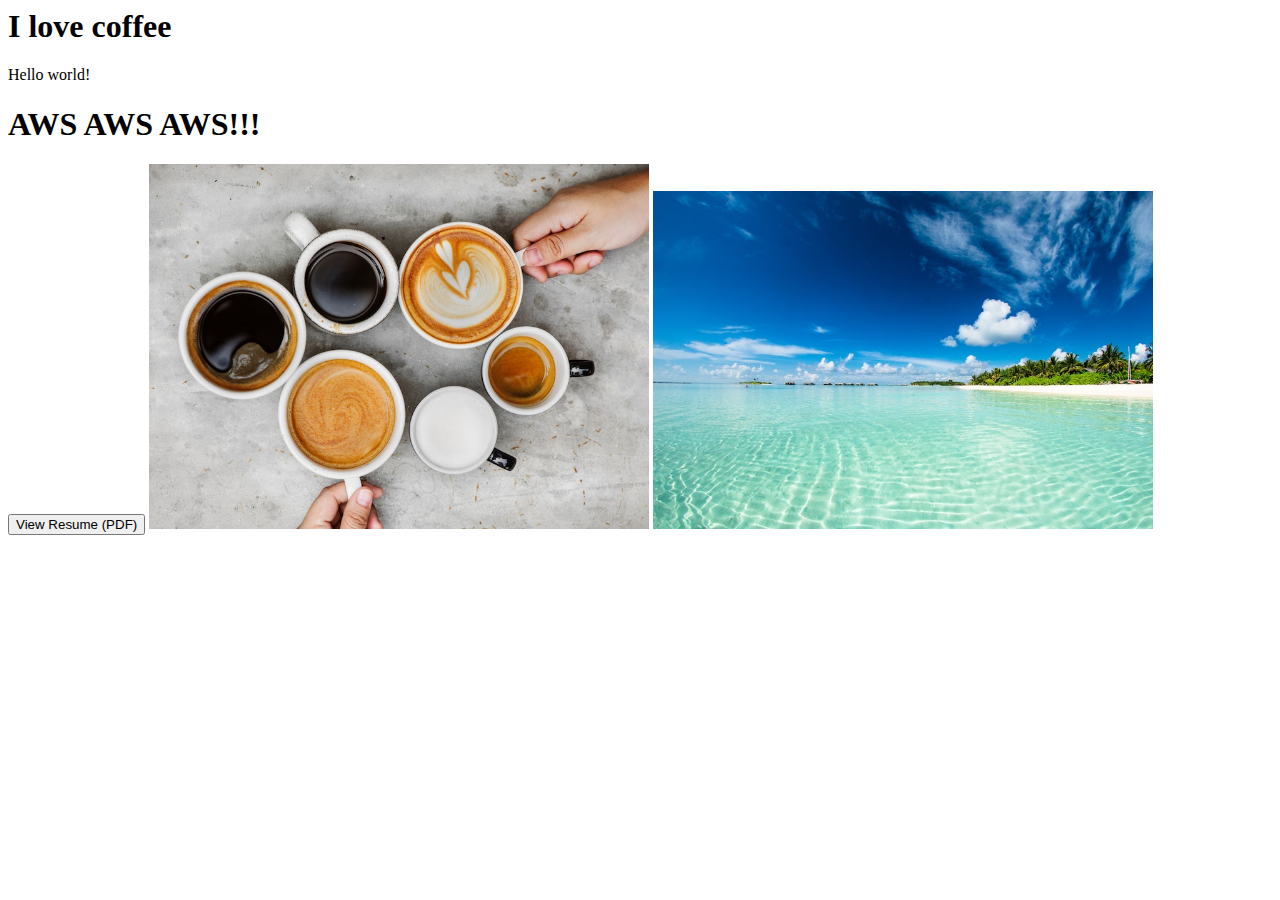
<file: 008_S3/s3/index.html>
<html>
    <head>
        <title>My First Webpage</title>
    </head>
    <body>
        <h1>I love coffee</h1>
        <p>Hello world!</p>
        <a>
          <h1>AWS AWS AWS!!!</h1>
        </a>
        
        <button onclick="window.open('http://testeste-kenethe123.s3-website-ap-southeast-1.amazonaws.com/resume.pdf', '_blank')">
          View Resume (PDF)
        </button>

    </body>

    <img src="coffee.jpg" width=500/>
    <img src="beach.jpg" width=500/>
</html>
</file>
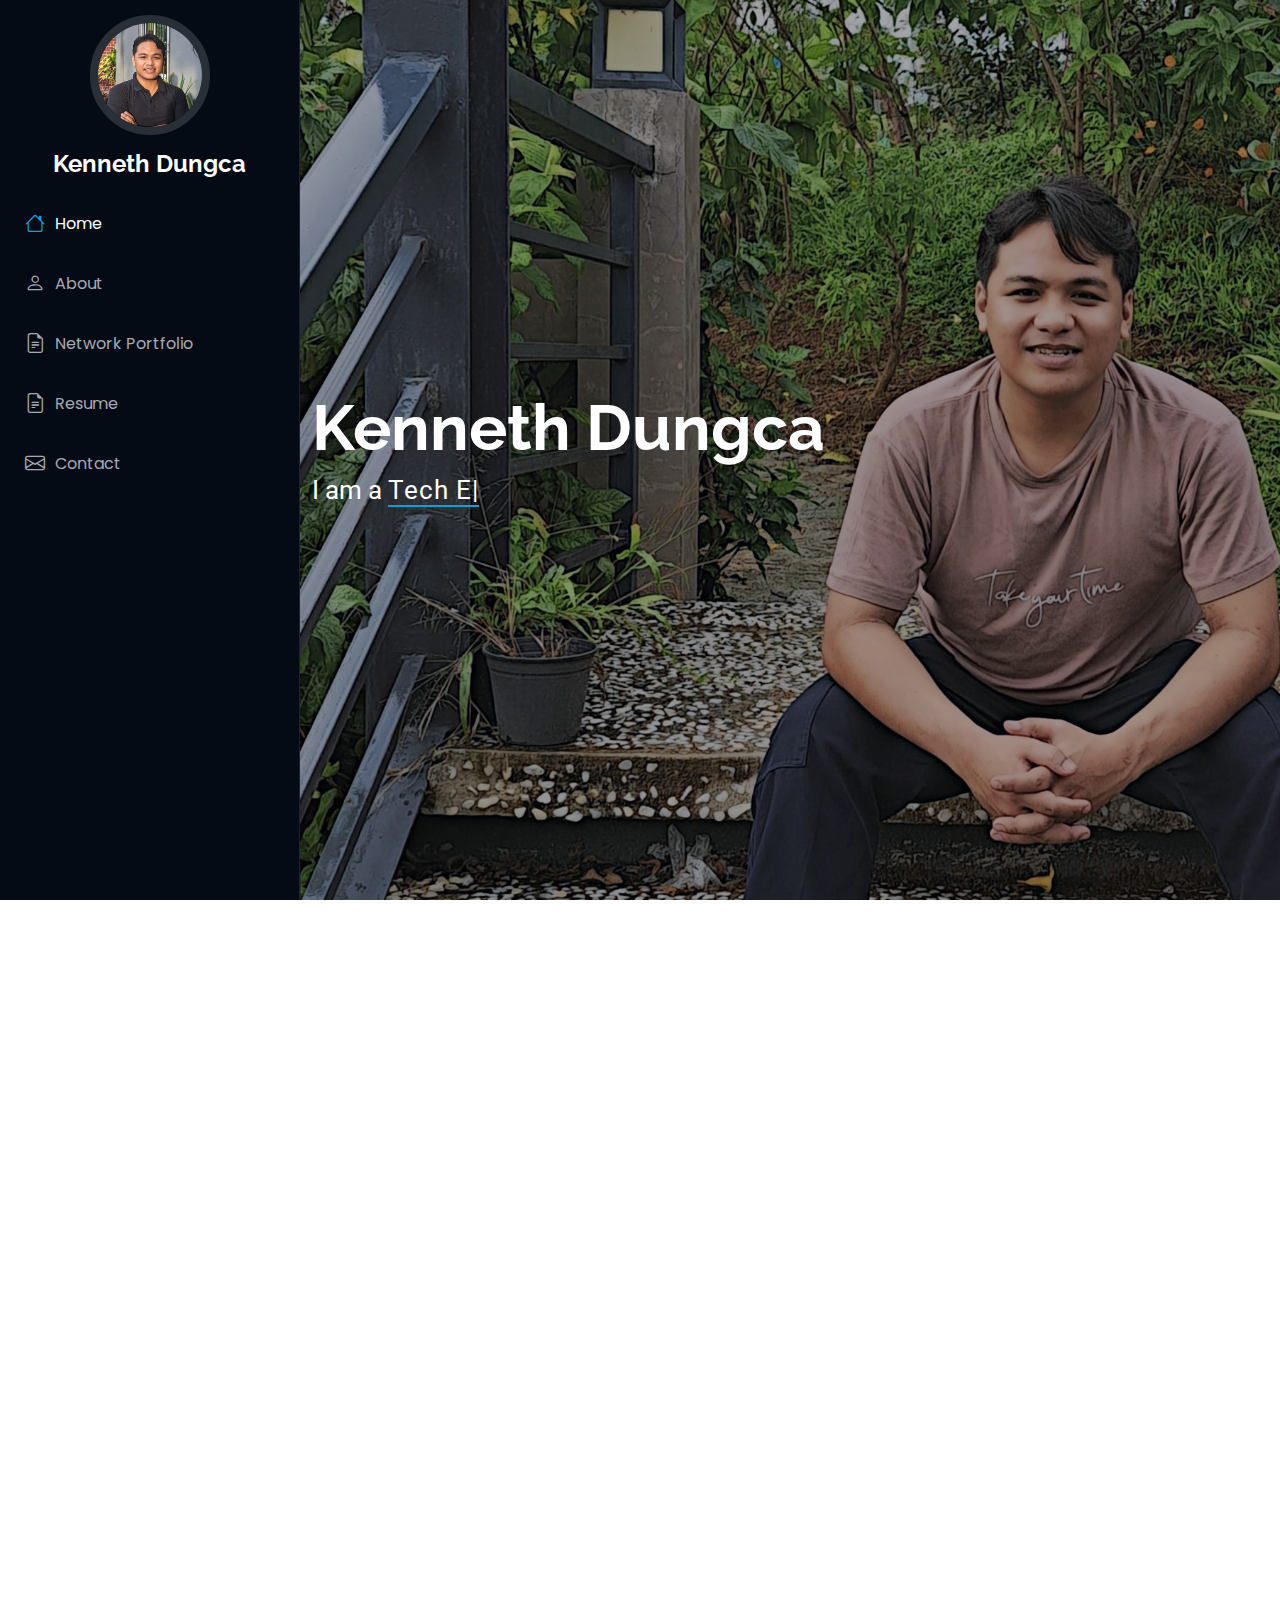
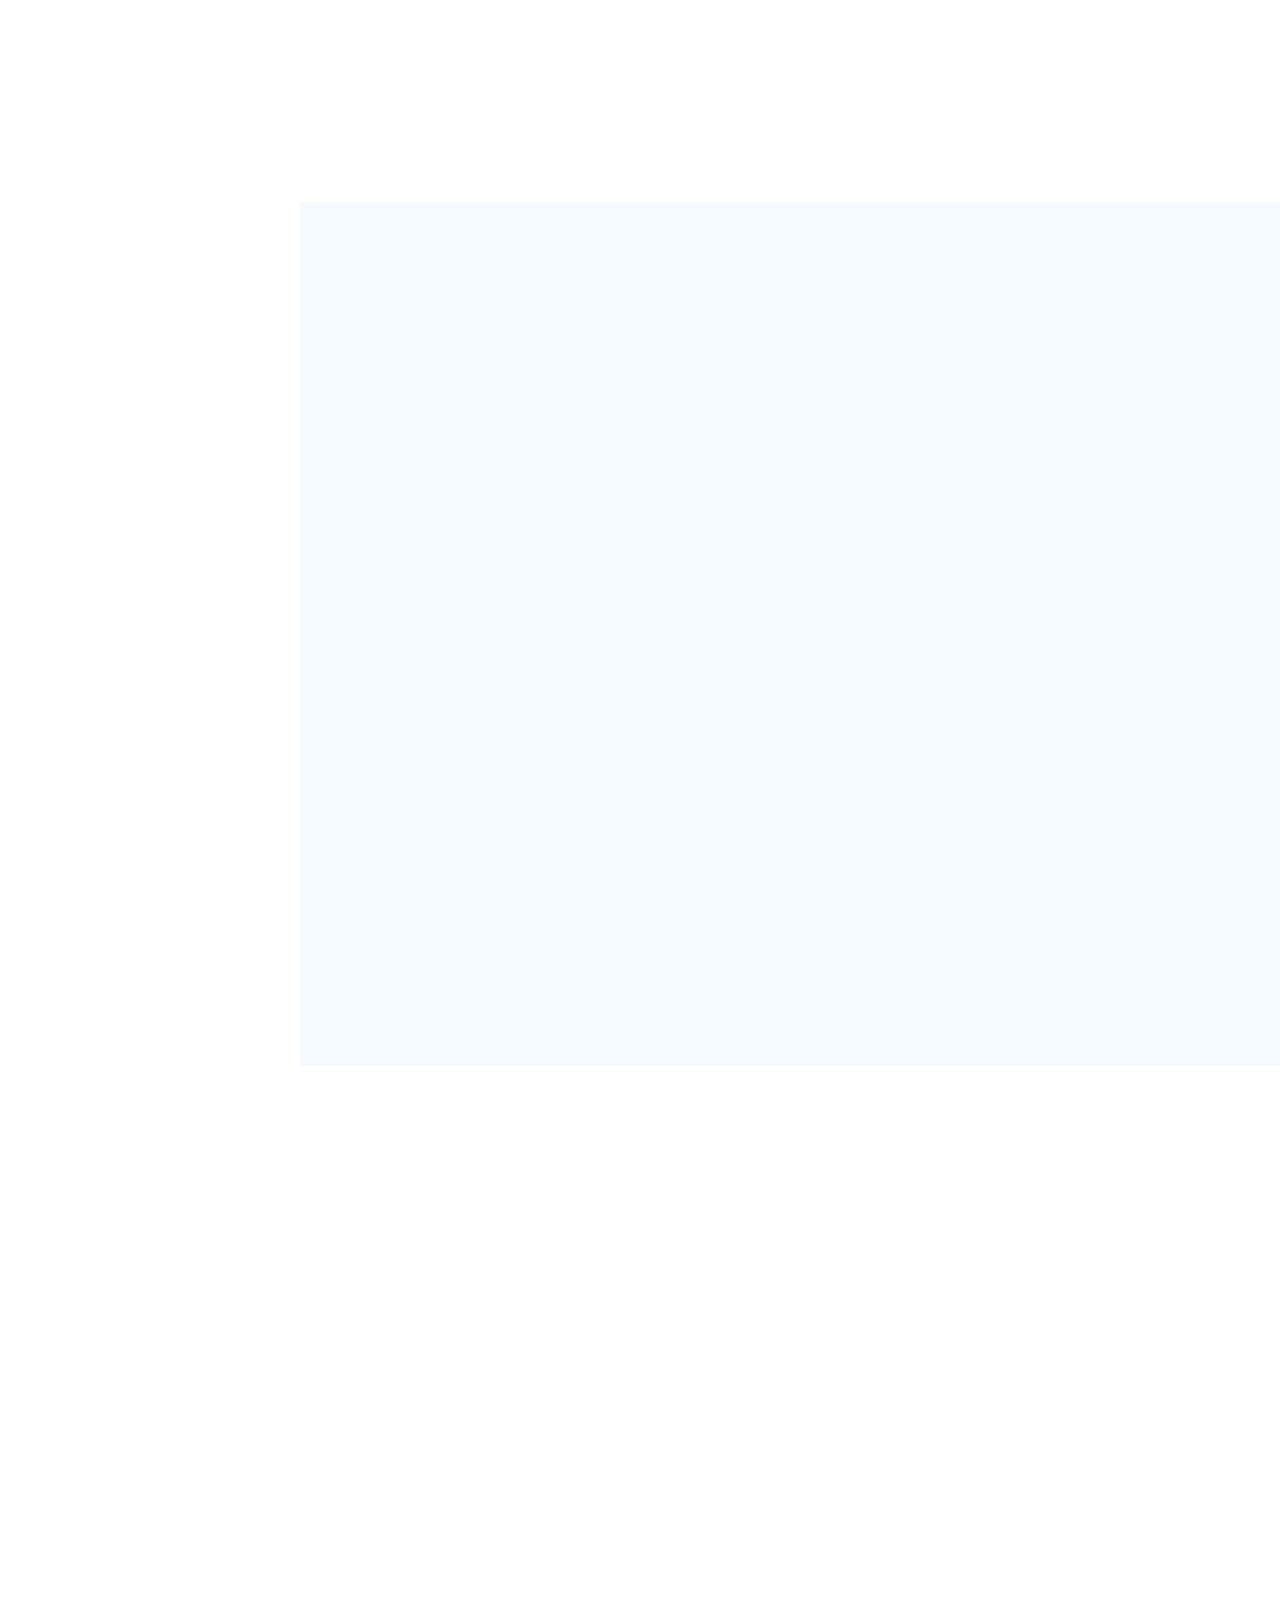
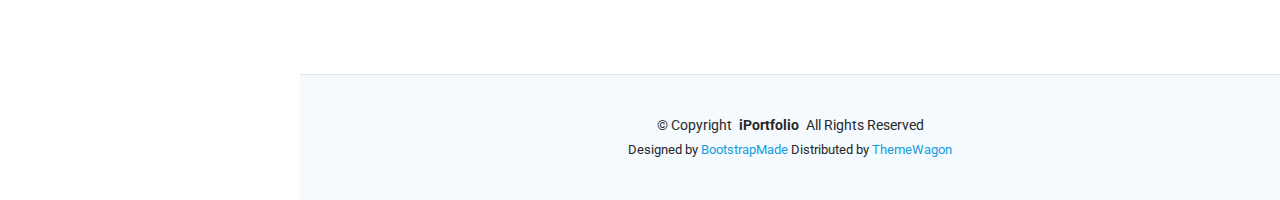
<file: 012_Leverage_Global_Infra/cloudfront/website to be placed in S3/personal-website/index.html>
<!DOCTYPE html>
<html lang="en">

<head>
  <meta charset="utf-8">
  <meta content="width=device-width, initial-scale=1.0" name="viewport">
  <title>KRD-Portfolio</title>
  <meta content="" name="description">
  <meta content="" name="keywords">

  <!-- Favicons -->
  <link href="assets/img/favicon.png" rel="icon">
  <link href="assets/img/apple-touch-icon.png" rel="apple-touch-icon">

  <!-- Fonts -->
  <link href="https://fonts.googleapis.com" rel="preconnect">
  <link href="https://fonts.gstatic.com" rel="preconnect" crossorigin>
  <link href="https://fonts.googleapis.com/css2?family=Roboto:ital,wght@0,100;0,300;0,400;0,500;0,700;0,900;1,100;1,300;1,400;1,500;1,700;1,900&family=Poppins:ital,wght@0,100;0,200;0,300;0,400;0,500;0,600;0,700;0,800;0,900;1,100;1,200;1,300;1,400;1,500;1,600;1,700;1,800;1,900&family=Raleway:ital,wght@0,100;0,200;0,300;0,400;0,500;0,600;0,700;0,800;0,900;1,100;1,200;1,300;1,400;1,500;1,600;1,700;1,800;1,900&display=swap" rel="stylesheet">

  <!-- Vendor CSS Files -->
  <link href="assets/vendor/bootstrap/css/bootstrap.min.css" rel="stylesheet">
  <link href="assets/vendor/bootstrap-icons/bootstrap-icons.css" rel="stylesheet">
  <link href="assets/vendor/aos/aos.css" rel="stylesheet">
  <link href="assets/vendor/glightbox/css/glightbox.min.css" rel="stylesheet">
  <link href="assets/vendor/swiper/swiper-bundle.min.css" rel="stylesheet">

  <!-- Main CSS File -->
  <link href="assets/css/main.css" rel="stylesheet" type="text/css">

  <!-- =======================================================
  * Template Name: iPortfolio
  * Template URL: https://bootstrapmade.com/iportfolio-bootstrap-portfolio-websites-template/
  * Updated: Jun 29 2024 with Bootstrap v5.3.3
  * Author: BootstrapMade.com
  * License: https://bootstrapmade.com/license/
  ======================================================== -->
</head>

<body class="index-page">

  <header id="header" class="header dark-background d-flex flex-column">
    <i class="header-toggle d-xl-none bi bi-list"></i>

    <div class="profile-img">
      <img src="assets/img/my-profile-img.jpg" alt="" class="img-fluid rounded-circle">
    </div>

    <a href="index.html" class="logo d-flex align-items-center justify-content-center">
      <!-- Uncomment the line below if you also wish to use an image logo -->
      <!-- <img src="assets/img/logo.png" alt=""> -->
      <h1 class="sitename">Kenneth Dungca</h1>
    </a>
<!--
    <div class="social-links text-center">
      <a href="#" class="twitter"><i class="bi bi-twitter-x"></i></a>
      <a href="#" class="facebook"><i class="bi bi-facebook"></i></a>
      <a href="#" class="instagram"><i class="bi bi-instagram"></i></a>
      <a href="#" class="google-plus"><i class="bi bi-skype"></i></a>
      <a href="#" class="linkedin"><i class="bi bi-linkedin"></i></a>
    </div>
-->
    <nav id="navmenu" class="navmenu">
      <ul>
        <li><a href="#hero" class="active"><i class="bi bi-house navicon"></i>Home</a></li>
        <li><a href="#about"><i class="bi bi-person navicon"></i> About</a></li>
        <li><a href="#net-port"><i class="bi bi-file-earmark-text navicon"></i>Network Portfolio</a></li>
        <li><a href="#resume"><i class="bi bi-file-earmark-text navicon"></i> Resume</a></li>
        <li><a href="#contact"><i class="bi bi-envelope navicon"></i> Contact</a></li>
      </ul>
    </nav>

  </header>

  <main class="main">

    <!-- Hero Section -->
    <section id="hero" class="hero section dark-background">

      <img src="assets/img/hero-bg.jpg" alt="" data-aos="fade-in" class="">

      <div class="container" data-aos="fade-up" data-aos-delay="100">
        <h2>Kenneth Dungca</h2>
        <p> I am a <span class="typed" data-typed-items="Tech Enthusiast, Freelance Cloud Engineer, Networking Associate - CCNA Certified, Medical Technologist, Video Editor, Music Enthusiast, Tech Enthusiast"></span><span class="typed-cursor typed-cursor--blink" aria-hidden="true"></span><span class="typed-cursor typed-cursor--blink" aria-hidden="true"></span></p>
      </div>

    </section><!-- /Hero Section -->

    <!-- About Section -->
    <section id="about" class="about section">

      <!-- Section Title -->
      <div class="container section-title" data-aos="fade-up">
        <h2>About</h2>
        <p>Welcome to my portfolio website! Here I showcase my skills, abilities, interests, and hobbies - defining KENNETH DUNGCA. This space reflects my dedication to growth, continuous learning, and a passion for innovation. Dive in to explore how my journey has shaped who I am and where I’m headed.</p>
      </div><!-- End Section Title -->

      <div class="container" data-aos="fade-up" data-aos-delay="100">

        <div class="row gy-4 justify-content-center">
          <div class="col-lg-4">
            <img src="assets/img/my-profile-img.jpg" class="img-fluid" alt="">
          </div>
          <div class="col-lg-8 content">
            <h2>KENNETH RODULFO DUNGCA</h2>
            <p class="fst-italic py-3">
              A curiosity-driven person that is a lifetime student on various interesting topics and experiences. Excited to meet and work with you!
            </p>
            <div class="row">
              <div class="col-lg-6">
                <ul>
                  <li><i class="bi bi-chevron-right"></i> <strong>Website:</strong> <span><a href="https://web.kennethdungca.cc">web.kennethdungca.cc</a></span></li>
                  <li><i class="bi bi-chevron-right"></i> <strong>City:</strong> <span>Quezon City, NCR, Philippines</span></li>
                  <li><i class="bi bi-chevron-right"></i> <strong>Email:</strong> <span>ken.rodulfo.dungca@gmail.com</span></li>
                  
                </ul>
              </div>
              <div class="col-lg-6">
                <ul>
                  <!-- <li><i class="bi bi-chevron-right"></i> <strong>Age:</strong> <span>24</span></li> -->
                  <li>
                    <i class="bi bi-chevron-right"></i> 
                    <strong>Age:</strong> 
                    <span id="age"></span>
                  </li>
                  <li><i class="bi bi-chevron-right"></i> <strong>Degree:</strong> <span>Bachelor's</span></li>
                  <li><i class="bi bi-chevron-right"></i> <strong>Freelance:</strong> <span>Available/Case-case-basis</span></li>
                </ul>
              </div>
            </div>
            <p class="py-3" style="font-style: italic;">
              Learn more by navigating below!
            </p>
          </div>
        </div>

      </div>

    </section><!-- /About Section -->

    <!-- Network Portfolio Section-->
    <section id="net-port" class="resume section">
        <!-- Section Title -->
        <div class="container section-title" data-aos="fade-up">
          <h2><a href="/network_portfolio.html" style="color: black;">Computer Networking Portfolio</a></h2>
          <p>Explore my networking journey and witness the milestones that shaped my path! From mastering the fundamentals to diving into advanced technologies, every step has been a learning experience. Take a closer look and discover the skills and insights that drive my passion for networking.</p>

          <p><a href="/network_portfolio.html">LINK TO PORTFOLIO</a></p>
        </div><!-- End Section Title -->        
    </section>
    <!-- End of NETWORK PORT SECTION-->
    
    <!-- Skills Section -->
    <section id="skills" class="skills section light-background">

      <!-- Section Title -->
      <div class="container section-title" data-aos="fade-up">
        <h2>Skills</h2>
        <p>My skill set empowers me to take on diverse challenges and deliver results with efficiency and creativity. With a strong foundation in both theory and practice, I am ready to make a meaningful impact. Check out my portfolio to see how I bring these capabilities to life in real-world applications.</p>
      </div><!-- End Section Title -->

      <div class="container" data-aos="fade-up" data-aos-delay="100">
        <p style="font-style: italic;">All are work in progress, doing my best to learn and perfect these skills.</p>
        <h4>SOFTWARE</h4>
        <div class="row skills-content skills-animation">

          <div class="col-lg-6">

            <div class="progress">
              <span class="skill"><span>GNS3 Network Emulation</span> <i class="val"></i></span>
              <div class="progress-bar-wrap">
                <div class="progress-bar" role="progressbar" aria-valuenow="50" aria-valuemin="0" aria-valuemax="100"></div>
              </div>
            </div><!-- End Skills Item -->

            <div class="progress">
              <span class="skill"><span>Virtualization (Oracle/VMWare)</span> <i class="val"></i></span>
              <div class="progress-bar-wrap">
                <div class="progress-bar" role="progressbar" aria-valuenow="55" aria-valuemin="0" aria-valuemax="100"></div>
              </div>
            </div><!-- End Skills Item -->

            
            <div class="progress">
              <span class="skill"><span>HTML</span> <i class="val"></i></span>
              <div class="progress-bar-wrap">
                <div class="progress-bar" role="progressbar" aria-valuenow="40" aria-valuemin="0" aria-valuemax="100"></div>
              </div>
            </div><!-- End Skills Item -->

            <div class="progress">
              <span class="skill"><span>CSS</span> <i class="val"></i></span>
              <div class="progress-bar-wrap">
                <div class="progress-bar" role="progressbar" aria-valuenow="35" aria-valuemin="0" aria-valuemax="100"></div>
              </div>
            </div><!-- End Skills Item -->

            <div class="progress">
              <span class="skill"><span>Software Troubleshooting</span> <i class="val"></i></span>
              <div class="progress-bar-wrap">
                <div class="progress-bar" role="progressbar" aria-valuenow="65" aria-valuemin="0" aria-valuemax="100"></div>
              </div>
            </div><!-- End Skills Item -->

            

          </div>

          <div class="col-lg-6">

            <div class="progress">
              <span class="skill"><span>Adobe Premiere Pro</span> <i class="val"></i></span>
              <div class="progress-bar-wrap">
                <div class="progress-bar" role="progressbar" aria-valuenow="80" aria-valuemin="0" aria-valuemax="100"></div>
              </div>
            </div><!-- End Skills Item -->

            <div class="progress">
              <span class="skill"><span>Audio (Audacity)</span> <i class="val"></i></span>
              <div class="progress-bar-wrap">
                <div class="progress-bar" role="progressbar" aria-valuenow="65" aria-valuemin="0" aria-valuemax="100"></div>
              </div>
            </div><!-- End Skills Item -->

            <div class="progress">
              <span class="skill"><span>Photoshop</span> <i class="val"></i></span>
              <div class="progress-bar-wrap">
                <div class="progress-bar" role="progressbar" aria-valuenow="60" aria-valuemin="0" aria-valuemax="100"></div>
              </div>
            </div><!-- End Skills Item -->

            <div class="progress">
              <span class="skill"><span>Python Programming</span> <i class="val"></i></span>
              <div class="progress-bar-wrap">
                <div class="progress-bar" role="progressbar" aria-valuenow="35" aria-valuemin="0" aria-valuemax="100"></div>
              </div>
            </div><!-- End Skills Item -->

            <div class="progress">
              <span class="skill"><span>Basic Tech Support</span> <i class="val"></i></span>
              <div class="progress-bar-wrap">
                <div class="progress-bar" role="progressbar" aria-valuenow="70" aria-valuemin="0" aria-valuemax="100"></div>
              </div>
            </div><!-- End Skills Item -->

          </div>
          
          <h4>HARDWARE</h4>

          <div class="row skills-content skills-animation">

            <div class="col-lg-6">
  
              <div class="progress">
                <span class="skill"><span>PC Troubleshooting</span> <i class="val"></i></span>
                <div class="progress-bar-wrap">
                  <div class="progress-bar" role="progressbar" aria-valuenow="60" aria-valuemin="0" aria-valuemax="100"></div>
                </div>
              </div><!-- End Skills Item -->
  
              <div class="progress">
                <span class="skill"><span>PC/ Hardware Assembly</span> <i class="val"></i></span>
                <div class="progress-bar-wrap">
                  <div class="progress-bar" role="progressbar" aria-valuenow="75" aria-valuemin="0" aria-valuemax="100"></div>
                </div>
              </div><!-- End Skills Item -->
  
              <div class="progress">
                <span class="skill"><span>Simple Network Assembly/Plan/Layout</span> <i class="val"></i></span>
                <div class="progress-bar-wrap">
                  <div class="progress-bar" role="progressbar" aria-valuenow="75" aria-valuemin="0" aria-valuemax="100"></div>
                </div>
              </div><!-- End Skills Item -->
  
            </div>
  
            <div class="col-lg-6">
  
              <div class="progress">
                <span class="skill"><span>Ethernet Cable Assembly</span> <i class="val"></i></span>
                <div class="progress-bar-wrap">
                  <div class="progress-bar" role="progressbar" aria-valuenow="65" aria-valuemin="0" aria-valuemax="100"></div>
                </div>
              </div><!-- End Skills Item -->
  
              <div class="progress">
                <span class="skill"><span>PC Reset/ Reformat/ Upgrading</span> <i class="val"></i></span>
                <div class="progress-bar-wrap">
                  <div class="progress-bar" role="progressbar" aria-valuenow="65" aria-valuemin="0" aria-valuemax="100"></div>
                </div>
              </div><!-- End Skills Item -->
              

              <div class="progress">
                <span class="skill"><span>Basic Electrical Assembly/Troubleshooting</span> <i class="val"></i></span>
                <div class="progress-bar-wrap">
                  <div class="progress-bar" role="progressbar" aria-valuenow="40" aria-valuemin="0" aria-valuemax="100"></div>
                </div>
              </div><!-- End Skills Item -->
    

            </div>
        </div>

      </div>

    </section><!-- /Skills Section -->   

    <!-- Resume Section -->
    <section id="resume" class="resume section">

      <!-- Section Title -->
      <div class="container section-title" data-aos="fade-up">
        <h2>Resume</h2>
        <p>
          Take a quick glimpse at my progress and witness the strides I've made. It's a clear snapshot of how far I've come and the growth I've achieved along the way.</p>
      </div><!-- End Section Title -->

      <div class="container">

        <div class="row">

          <div class="col-lg-6" data-aos="fade-up" data-aos-delay="100">
            <h3 class="resume-title">Sumary</h3>

            <div class="resume-item pb-0">
              <h4>KENNETH DUNGCA</h4>
              <p><em>A curiosity-driven person that is a lifetime student on various interesting topics and experiences. Excited to meet and work with you!</em></p>
              <ul>
                <li>Quezon City, NCR, Philppines</li>
                <li>ken.rodulfo.dungca@gmail.com</li>
              </ul>
            </div><!-- End Resume Item -->

            <h3 class="resume-title">Education</h3>
            <div class="resume-item">
              <h4>Cisco Certification for CCNA (On-Going)</h4>
              <img src="assets/img/resume/cisco-logo.png" style="width: 25%;">
              <img src="assets/img/resume/ironlink logo.jpg" style="width: 25%;">
              <h5>2024-Present</h5>
              <p><em>Quezon City, NCR, Philippines</em></p>
              <p>Ironlink Computer Learning Training Center - Completed Training (January 2025)</p>
              <p>I am currently preparing for the CCNA certification, while continuously refining my theoretical knowledge and practical networking skills. By applying what I’ve learned in real-world scenarios, I am strengthening my understanding and expertise in networking. This ongoing process allows me to stay up-to-date with industry trends and further develop my technical proficiency. Current goal is to pass the CCNA and apply for Networking Roles.</p>
            </div><!-- Edn Resume Item -->

            <div class="resume-item">
              <h4>IT Fundamentals, Information Technology</h4>
              <a href="https://drive.google.com/file/d/1VaLPigAu9dbvZGOESPLExLSkjIxEOzzV/view?usp=sharing">
                <img src="assets/img/resume/udemy-logo.png" style="width: 25%;">
              </a>
              <h5>August 2023</h5>
              <p><em>(Online) Quezon City, NCR, Philippines</em></p>
              <p>
                Experienced theoretical fundamentals and some practical applications of the following:
                <li style="padding-left: 5%;">Hardware</li>
                <li style="padding-left: 5%;">Operating System</li>
                <li style="padding-left: 5%;">Networking</li>
                <li style="padding-left: 5%;">Database</li>
                <li style="padding-left: 5%;">Storage</li>
                <li style="padding-left: 5%;">Virtualization</li>
                <li style="padding-left: 5%;">Security</li>
                <li style="padding-left: 5%;">Windows-OS-Server</li>
                <li style="padding-left: 5%;">Linux-CLI-access</li>
              </p>
            </div><!-- Edn Resume Item -->
            

            <div class="resume-item">
              <h4>Bachelor of Science in Medical Technology</h4>
              <img src="assets/img/resume/ust-logo.png" style="width: 25%;">
              <h5>2019 - 2023</h5>
              <p><em>University of Santo Tomas, Manila, NCR, Philippines</em></p>
              <p>I have successfully completed my studies in medical technology, improving my diagnostic laboratory techniques along the way. My internships in hospitals and laboratories provided invaluable hands-on experience, bridging the gap between theory and practice. Currently a licensed Medical Technologist.</p>
            </div><!-- Edn Resume Item -->

          </div>

          <div class="col-lg-6" data-aos="fade-up" data-aos-delay="200">
            <h3 class="resume-title">Professional Experience</h3>
            <div class="resume-item">
              <h4>Network/I.T. Associate</h4>
              <h5>2019 - Present</h5>
              <p><em>Themelius Trading and Printing Services, Virac, Catanduanes, Philippines  </em></p>
              <ul>
                <li>Designed and implemented basic network for simple internet use</li>
                <li>Implemented basic CCTV set-up (wired and networked)</li>
                <li>Provides basic I.T. support on-call basis</li>
              </ul>
            </div><!-- Edn Resume Item -->

            <div class="resume-item">
              <h4>Clinical Research Technician (RMT)</h4>
              <h5>July 2024 - December 2024</h5>
              <p><em>St. Lukes Medical Center - QC, NCR, Philippines</em></p>
              <ul>
                <li>Performed microbiological procedures (streaking, culture, growth)</li>
                <li>Participated in clinical research involving bacteria</li>
                <li>Performed gel electrophoresis, imaging, and PCR</li>
                <li>Created reports of results from experiments</li>
              </ul>
            </div><!-- Edn Resume Item -->

            <div class="resume-item">
              <h4>Medical Technologist (Generalist)</h4>
              <h5>Dec 2023 - May 2024</h5>
              <p><em>Halcyon Health Network Inc., Makati, NCR, Philippines</em></p>
              <ul>
                <li>Rotated on different sections (Phlebo, Hema, CM, upcoming Immuno)</li>
                <li>Performed phlebotomy (50-70 patients/day on Phleb rotation)</li>
                <li>Performed hema procedures (Q.C., validation, microscope verification, blood-typing ave. 150/day, ESR, malarial kit, PBS  preparation)</li>
                <li>Performed C.M. procedures (urine processing ave.160/day, microscope validation ave. 10/day, stool processing ave. 50/day, pregnancy kit running)</li>
              </ul>

            </div><!-- Edn Resume Item -->

          </div>

        </div>

      </div>

    </section><!-- /Resume Section -->

    <!-- Contact Section -->
    <section id="contact" class="contact section">

      <!-- Section Title -->
      <div class="container section-title" data-aos="fade-up">
        <h2>Contact</h2>
        <p>Have I peaked your attention, but still want to know me more? Feel free to contact me using my details below.</p>
      </div><!-- End Section Title -->

      <div class="container" data-aos="fade-up" data-aos-delay="100">

        <div class="row gy-4">

          <div class="col-lg-5">

            <div class="info-wrap">
            <!--
              <div>
                <div class="info-item d-flex" data-aos="fade-up" data-aos-delay="200">
                  <i class="bi bi-geo-alt flex-shrink-0"></i>
                  
                    <div>
                      <h3>Address</h3>
                      <p>A108 Adam Street, New York, NY 535022</p>
                    </div>
                  
                </div>
                
                <div class="info-item d-flex" data-aos="fade-up" data-aos-delay="300">
                  <i class="bi bi-telephone flex-shrink-0"></i>
                  <div>
                    <h3>Call Us</h3>
                    <p>+1 5589 55488 55</p>
                  </div>
                </div>
              </div>
            -->
              <div class="info-item d-flex" data-aos="fade-up" data-aos-delay="400">
                <i class="bi bi-envelope flex-shrink-0"></i>
                <div>
                  <h3>Email Me</h3>
                  <p>ken.rodulfo.dungca@gmail.com</p>
                </div>
              </div><!-- End Info Item -->
            </div>
          </div>
          <!-- 
            <div class="col-lg-7">
              <form action="forms/contact.php" method="post" class="php-email-form" data-aos="fade-up" data-aos-delay="200">
                <div class="row gy-4">

                  <div class="col-md-6">
                    <label for="name-field" class="pb-2">Your Name</label>
                    <input type="text" name="name" id="name-field" class="form-control" required="">
                  </div>

                  <div class="col-md-6">
                    <label for="email-field" class="pb-2">Your Email</label>
                    <input type="email" class="form-control" name="email" id="email-field" required="">
                  </div>

                  <div class="col-md-12">
                    <label for="subject-field" class="pb-2">Subject</label>
                    <input type="text" class="form-control" name="subject" id="subject-field" required="">
                  </div>

                  <div class="col-md-12">
                    <label for="message-field" class="pb-2">Message</label>
                    <textarea class="form-control" name="message" rows="10" id="message-field" required=""></textarea>
                  </div>

                  <div class="col-md-12 text-center">
                    <div class="loading">Loading</div>
                    <div class="error-message"></div>
                    <div class="sent-message">Your message has been sent. Thank you!</div>

                    <button type="submit">Send Message</button>
                  </div>

                </div>
              </form>
            </div>
          End Contact Form -->
        </div>

      </div>

    </section><!-- /Contact Section -->

  </main>

  <footer id="footer" class="footer position-relative light-background">

    <div class="container">
      <div class="copyright text-center ">
        <p>© <span>Copyright</span> <strong class="px-1 sitename">iPortfolio</strong> <span>All Rights Reserved</span></p>
      </div>
      <div class="credits">
        <!-- All the links in the footer should remain intact. -->
        <!-- You can delete the links only if you've purchased the pro version. -->
        <!-- Licensing information: https://bootstrapmade.com/license/ -->
        <!-- Purchase the pro version with working PHP/AJAX contact form: [buy-url] -->
        Designed by <a href="https://bootstrapmade.com/">BootstrapMade</a> Distributed by <a href="https://themewagon.com">ThemeWagon</a>
      </div>
    </div>

  </footer>

  <!-- Age Auto-Calculate-->
  <script>
    function calculateAge(birthdate) {
      const today = new Date();
      const birthDate = new Date(birthdate);
      let age = today.getFullYear() - birthDate.getFullYear();
      const monthDiff = today.getMonth() - birthDate.getMonth();
      if (monthDiff < 0 || (monthDiff === 0 && today.getDate() < birthDate.getDate())) {
        age--;
      }
      return age;
    }
  
    document.getElementById('age').textContent = calculateAge('2000-04-14');
  </script>

  <!-- Scroll Top -->
  <a href="#" id="scroll-top" class="scroll-top d-flex align-items-center justify-content-center"><i class="bi bi-arrow-up-short"></i></a>

  <!-- Preloader -->
  <div id="preloader"></div>

  <!-- Vendor JS Files -->
  <script src="assets/vendor/bootstrap/js/bootstrap.bundle.min.js"></script>
  <script src="assets/vendor/php-email-form/validate.js"></script>
  <script src="assets/vendor/aos/aos.js"></script>
  <script src="assets/vendor/typed.js/typed.umd.js"></script>
  <script src="assets/vendor/purecounter/purecounter_vanilla.js"></script>
  <script src="assets/vendor/waypoints/noframework.waypoints.js"></script>
  <script src="assets/vendor/glightbox/js/glightbox.min.js"></script>
  <script src="assets/vendor/imagesloaded/imagesloaded.pkgd.min.js"></script>
  <script src="assets/vendor/isotope-layout/isotope.pkgd.min.js"></script>
  <script src="assets/vendor/swiper/swiper-bundle.min.js"></script>

  <!-- Main JS File -->
  <script src="assets/js/main.js"></script>

</body>

</html>
</file>
<file: 012_Leverage_Global_Infra/cloudfront/website to be placed in S3/personal-website/assets/css/main.css>
/**
* Template Name: iPortfolio
* Template URL: https://bootstrapmade.com/iportfolio-bootstrap-portfolio-websites-template/
* Updated: Jun 29 2024 with Bootstrap v5.3.3
* Author: BootstrapMade.com
* License: https://bootstrapmade.com/license/
*/

/*--------------------------------------------------------------
# Font & Color Variables
# Help: https://bootstrapmade.com/color-system/
--------------------------------------------------------------*/
/* Fonts */
:root {
  --default-font: "Roboto",  system-ui, -apple-system, "Segoe UI", Roboto, "Helvetica Neue", Arial, "Noto Sans", "Liberation Sans", sans-serif, "Apple Color Emoji", "Segoe UI Emoji", "Segoe UI Symbol", "Noto Color Emoji";
  --heading-font: "Raleway",  sans-serif;
  --nav-font: "Poppins",  sans-serif;
}

/* Global Colors - The following color variables are used throughout the website. Updating them here will change the color scheme of the entire website */
:root { 
  --background-color: #ffffff; /* Background color for the entire website, including individual sections */
  --default-color: #272829; /* Default color used for the majority of the text content across the entire website */
  --heading-color: #050d18; /* Color for headings, subheadings and title throughout the website */
  --accent-color: #149ddd; /* Accent color that represents your brand on the website. It's used for buttons, links, and other elements that need to stand out */
  --surface-color: #ffffff; /* The surface color is used as a background of boxed elements within sections, such as cards, icon boxes, or other elements that require a visual separation from the global background. */
  --contrast-color: #ffffff; /* Contrast color for text, ensuring readability against backgrounds of accent, heading, or default colors. */
}

/* Nav Menu Colors - The following color variables are used specifically for the navigation menu. They are separate from the global colors to allow for more customization options */
:root {
  --nav-color: #a8a9b4;  /* The default color of the main navmenu links */
  --nav-hover-color: #ffffff; /* Applied to main navmenu links when they are hovered over or active */
  --nav-mobile-background-color: #040b14; /* Used as the background color for mobile navigation menu */
  --nav-dropdown-background-color: #040b14; /* Used as the background color for dropdown items that appear when hovering over primary navigation items */
  --nav-dropdown-color: #a8a9b4; /* Used for navigation links of the dropdown items in the navigation menu. */
  --nav-dropdown-hover-color: #ffffff; /* Similar to --nav-hover-color, this color is applied to dropdown navigation links when they are hovered over. */
}

/* Color Presets - These classes override global colors when applied to any section or element, providing reuse of the sam color scheme. */

.light-background {
  --background-color: #f4fafd;
  --surface-color: #ffffff;
}

.dark-background {
  --background-color: #040b14;
  --default-color: #ffffff;
  --heading-color: #ffffff;
  --surface-color: #151f2b;
  --contrast-color: #ffffff;
}

/* Smooth scroll */
:root {
  scroll-behavior: smooth;
}

/*--------------------------------------------------------------
# General Styling & Shared Classes
--------------------------------------------------------------*/
body {
  color: var(--default-color);
  background-color: var(--background-color);
  font-family: var(--default-font);
}

a {
  color: var(--accent-color);
  text-decoration: none;
  transition: 0.3s;
}

a:hover {
  color: color-mix(in srgb, var(--accent-color), transparent 25%);
  text-decoration: none;
}

h1,
h2,
h3,
h4,
h5,
h6 {
  color: var(--heading-color);
  font-family: var(--heading-font);
}

/* PHP Email Form Messages
------------------------------*/
.php-email-form .error-message {
  display: none;
  background: #df1529;
  color: #ffffff;
  text-align: left;
  padding: 15px;
  margin-bottom: 24px;
  font-weight: 600;
}

.php-email-form .sent-message {
  display: none;
  color: #ffffff;
  background: #059652;
  text-align: center;
  padding: 15px;
  margin-bottom: 24px;
  font-weight: 600;
}

.php-email-form .loading {
  display: none;
  background: var(--surface-color);
  text-align: center;
  padding: 15px;
  margin-bottom: 24px;
}

.php-email-form .loading:before {
  content: "";
  display: inline-block;
  border-radius: 50%;
  width: 24px;
  height: 24px;
  margin: 0 10px -6px 0;
  border: 3px solid var(--accent-color);
  border-top-color: var(--surface-color);
  animation: php-email-form-loading 1s linear infinite;
}

@keyframes php-email-form-loading {
  0% {
    transform: rotate(0deg);
  }

  100% {
    transform: rotate(360deg);
  }
}

/*--------------------------------------------------------------
# Global Header
--------------------------------------------------------------*/
.header {
  color: var(--default-color);
  background-color: var(--background-color);
  position: fixed;
  top: 0;
  left: 0;
  bottom: 0;
  padding: 0 15px;
  width: 300px;
  transition: all ease-in-out 0.3s;
  overflow-y: auto;
  z-index: 997;
  border-right: 1px solid color-mix(in srgb, var(--default-color), transparent 90%);
}

.header .profile-img img {
  margin: 15px auto;
  display: block;
  width: 120px;
  border: 8px solid color-mix(in srgb, var(--default-color), transparent 85%);
}

.header .logo {
  line-height: 1;
  margin-bottom: 15px;
}

.header .logo img {
  max-height: 32px;
  margin-right: 8px;
}

.header .logo h1 {
  font-size: 24px;
  margin: 0;
  font-weight: 700;
  color: var(--heading-color);
}

.header .social-links {
  margin: 0 0 20px 0;
}

.header .social-links a {
  font-size: 16px;
  display: inline-flex;
  align-items: center;
  justify-content: center;
  background: color-mix(in srgb, var(--default-color), transparent 90%);
  color: var(--default-color);
  margin: 0 2px;
  border-radius: 50%;
  text-align: center;
  width: 40px;
  height: 40px;
  transition: 0.3s;
}

.header .social-links a:hover {
  color: var(--contrast-color);
  background: var(--accent-color);
}

@media (min-width: 1200px) {

  .header~main,
  .header~#footer {
    margin-left: 300px;
  }
}

@media (max-width: 1199px) {
  .header {
    left: -100%;
  }
}

.header.header-show {
  left: 0;
}

.header .header-toggle {
  color: var(--contrast-color);
  background-color: var(--accent-color);
  font-size: 22px;
  display: flex;
  align-items: center;
  justify-content: center;
  width: 40px;
  height: 40px;
  border-radius: 50%;
  cursor: pointer;
  position: fixed;
  top: 15px;
  right: 15px;
  z-index: 9999;
  transition: background-color 0.3s;
}

.header .header-toggle:hover {
  color: var(--contrast-color);
  background-color: color-mix(in srgb, var(--accent-color) 90%, white 15%);
}

/*--------------------------------------------------------------
# Navigation Menu
--------------------------------------------------------------*/
.mobile-nav-toggle {
  display: none;
}

.navmenu {
  padding: 0;
  z-index: 9997;
}

.navmenu ul {
  list-style: none;
  padding: 0 0 20px 0;
  margin: 0;
}

.navmenu a,
.navmenu a:focus {
  color: var(--nav-color);
  padding: 15px 10px;
  font-family: var(--nav-font);
  font-size: 16px;
  font-weight: 400;
  display: flex;
  align-items: center;
  white-space: nowrap;
  transition: 0.3s;
  width: 100%;
}

.navmenu a .navicon,
.navmenu a:focus .navicon {
  font-size: 20px;
  margin-right: 10px;
}

.navmenu a .toggle-dropdown,
.navmenu a:focus .toggle-dropdown {
  font-size: 12px;
  line-height: 0;
  margin-left: auto;
  width: 30px;
  height: 30px;
  display: flex;
  align-items: center;
  justify-content: center;
  border-radius: 50%;
  transition: 0.3s;
  flex-shrink: 0;
  background-color: color-mix(in srgb, var(--accent-color), transparent 90%);
}

.navmenu a .toggle-dropdown:hover,
.navmenu a:focus .toggle-dropdown:hover {
  background-color: var(--accent-color);
  color: var(--contrast-color);
}

.navmenu a:hover,
.navmenu .active,
.navmenu .active:focus {
  color: var(--nav-hover-color);
}

.navmenu a:hover .navicon,
.navmenu .active .navicon,
.navmenu .active:focus .navicon {
  color: var(--accent-color);
}

.navmenu .active .toggle-dropdown,
.navmenu .active:focus .toggle-dropdown {
  background-color: var(--accent-color);
  color: var(--contrast-color);
  transform: rotate(180deg);
}

.navmenu .dropdown {
  display: block;
}

.navmenu .dropdown a,
.navmenu .dropdown a:focus {
  color: --nav-dropdown-color;
}

.navmenu .dropdown a:hover,
.navmenu .dropdown .active,
.navmenu .dropdown .active:focus {
  color: var(--nav-dropdown-hover-color);
}

.navmenu .dropdown ul {
  position: static;
  display: none;
  z-index: 99;
  padding: 5px 10px;
  margin: 5px 10px;
  background-color: var(--nav-dropdown-background-color);
  border: 1px solid color-mix(in srgb, var(--default-color), transparent 90%);
  box-shadow: none;
  transition: all 0.5s ease-in-out;
}

.navmenu .dropdown ul ul {
  background-color: rgba(33, 37, 41, 0.1);
}

.navmenu .dropdown>.dropdown-active {
  display: block;
  background-color: rgba(33, 37, 41, 0.03);
}

/*--------------------------------------------------------------
# Global Footer
--------------------------------------------------------------*/
.footer {
  color: var(--default-color);
  background-color: var(--background-color);
  font-size: 14px;
  padding: 40px 0;
  position: relative;
  border-top: 1px solid color-mix(in srgb, var(--default-color), transparent 90%);
}

.footer .copyright p {
  margin-bottom: 0;
}

.footer .credits {
  margin-top: 4px;
  font-size: 13px;
  text-align: center;
}

/*--------------------------------------------------------------
# Preloader
--------------------------------------------------------------*/
#preloader {
  position: fixed;
  inset: 0;
  z-index: 999999;
  overflow: hidden;
  background: var(--background-color);
  transition: all 0.6s ease-out;
}

#preloader:before {
  content: "";
  position: fixed;
  top: calc(50% - 30px);
  left: calc(50% - 30px);
  border: 6px solid #ffffff;
  border-color: var(--accent-color) transparent var(--accent-color) transparent;
  border-radius: 50%;
  width: 60px;
  height: 60px;
  animation: animate-preloader 1.5s linear infinite;
}

@keyframes animate-preloader {
  0% {
    transform: rotate(0deg);
  }

  100% {
    transform: rotate(360deg);
  }
}

/*--------------------------------------------------------------
# Scroll Top Button
--------------------------------------------------------------*/
.scroll-top {
  position: fixed;
  visibility: hidden;
  opacity: 0;
  right: 15px;
  bottom: -15px;
  z-index: 99999;
  background-color: var(--accent-color);
  width: 44px;
  height: 44px;
  border-radius: 50px;
  transition: all 0.4s;
}

.scroll-top i {
  font-size: 24px;
  color: var(--contrast-color);
  line-height: 0;
}

.scroll-top:hover {
  background-color: color-mix(in srgb, var(--accent-color), transparent 20%);
  color: var(--contrast-color);
}

.scroll-top.active {
  visibility: visible;
  opacity: 1;
  bottom: 15px;
}

/*--------------------------------------------------------------
# Disable aos animation delay on mobile devices
--------------------------------------------------------------*/
@media screen and (max-width: 768px) {
  [data-aos-delay] {
    transition-delay: 0 !important;
  }
}

/*--------------------------------------------------------------
# Global Page Titles & Breadcrumbs
--------------------------------------------------------------*/
.page-title {
  color: var(--default-color);
  background-color: var(--background-color);
  padding: 25px 0;
  position: relative;
}

.page-title h1 {
  font-size: 24px;
  font-weight: 700;
}

.page-title .breadcrumbs ol {
  display: flex;
  flex-wrap: wrap;
  list-style: none;
  padding: 0;
  margin: 0;
  font-size: 14px;
  font-weight: 400;
}

.page-title .breadcrumbs ol li+li {
  padding-left: 10px;
}

.page-title .breadcrumbs ol li+li::before {
  content: "/";
  display: inline-block;
  padding-right: 10px;
  color: color-mix(in srgb, var(--default-color), transparent 70%);
}

/*--------------------------------------------------------------
# Global Sections
--------------------------------------------------------------*/
section,
.section {
  color: var(--default-color);
  background-color: var(--background-color);
  padding: 60px 0;
  overflow: clip;
}

/*--------------------------------------------------------------
# Global Section Titles
--------------------------------------------------------------*/
.section-title {
  padding-bottom: 60px;
  position: relative;
}

.section-title h2 {
  font-size: 32px;
  font-weight: 700;
  margin-bottom: 20px;
  padding-bottom: 20px;
  position: relative;
}

.section-title h2:after {
  content: "";
  position: absolute;
  display: block;
  width: 50px;
  height: 3px;
  background: var(--accent-color);
  left: 0;
  bottom: 0;
}

.section-title p {
  margin-bottom: 0;
}

/*--------------------------------------------------------------
# Hero Section
--------------------------------------------------------------*/
.hero {
  width: 100%;
  min-height: 100vh;
  position: relative;
  padding: 80px 0;
  display: flex;
  align-items: center;
  justify-content: center;
}

.hero img {
  position: absolute;
  inset: 0;
  display: block;
  width: 100%;
  height: 100%;
  object-fit: cover;
  z-index: 1;
}

.hero:before {
  content: "";
  background: color-mix(in srgb, var(--background-color), transparent 70%);
  position: absolute;
  inset: 0;
  z-index: 2;
}

.hero .container {
  position: relative;
  z-index: 3;
}

.hero h2 {
  margin: 0;
  font-size: 64px;
  font-weight: 700;
}

.hero p {
  margin: 5px 0 0 0;
  font-size: 26px;
}

.hero p span {
  letter-spacing: 1px;
  border-bottom: 2px solid var(--accent-color);
}

.hero .social-links {
  margin-top: 25px;
}

.hero .social-links a {
  font-size: 24px;
  display: inline-block;
  color: color-mix(in srgb, var(--default-color), transparent 50%);
  line-height: 1;
  margin-right: 20px;
  transition: 0.3s;
}

.hero .social-links a:hover {
  color: var(--accent-color);
}

@media (max-width: 768px) {
  .hero h2 {
    font-size: 32px;
  }

  .hero p {
    font-size: 20px;
  }
}

/*--------------------------------------------------------------
# About Section
--------------------------------------------------------------*/
.about{
  padding-bottom: 0;
}

.about .content h2 {
  font-weight: 700;
  font-size: 24px;
}

.about .content ul {
  list-style: none;
  padding: 0;
}

.about .content ul li {
  margin-bottom: 20px;
  display: flex;
  align-items: center;
}

.about .content ul strong {
  margin-right: 10px;
}

.about .content ul i {
  font-size: 16px;
  margin-right: 5px;
  color: var(--accent-color);
  line-height: 0;
}

/*--------------------------------------------------------------
# Stats Section
--------------------------------------------------------------*/
.stats .stats-item {
  padding: 30px;
  width: 100%;
}

.stats .stats-item i {
  color: var(--accent-color);
  display: block;
  font-size: 44px;
  float: left;
  line-height: 0;
}

.stats .stats-item .purecounter {
  color: var(--heading-color);
  font-size: 48px;
  line-height: 40px;
  display: block;
  font-weight: 700;
  margin-left: 60px;
}

.stats .stats-item p {
  color: color-mix(in srgb, var(--default-color), transparent 40%);
  padding: 15px 0 0 0;
  margin: 0 0 0 60px;
  font-family: var(--heading-font);
  font-size: 14px;
}

/*--------------------------------------------------------------
# Skills Section
--------------------------------------------------------------*/
.skills{
  padding-bottom: 0;
}

.skills .progress {
  height: 60px;
  display: block;
  background: none;
  border-radius: 0;
}

.skills .progress .skill {
  color: var(--heading-color);
  padding: 0;
  margin: 0 0 6px 0;
  text-transform: uppercase;
  display: block;
  font-weight: 600;
  font-family: var(--heading-font);
}

.skills .progress .skill .val {
  float: right;
  font-style: normal;
}

.skills .progress-bar-wrap {
  background: color-mix(in srgb, var(--default-color), transparent 90%);
  height: 10px;
}

.skills .progress-bar {
  width: 1px;
  height: 10px;
  transition: 0.9s;
  background-color: var(--accent-color);
}

/*--------------------------------------------------------------
# Resume Section
--------------------------------------------------------------*/
.resume {
  padding-bottom: 0;
}

.resume .resume-title {
  color: var(--heading-color);
  font-size: 26px;
  font-weight: 700;
  margin-top: 20px;
  margin-bottom: 20px;
}

.resume .resume-item {
  padding: 0 0 20px 20px;
  margin-top: -2px;
  border-left: 2px solid var(--accent-color);
  position: relative;
}

.resume .resume-item h4 {
  line-height: 18px;
  font-size: 18px;
  font-weight: 600;
  text-transform: uppercase;
  color: color-mix(in srgb, var(--default-color), transparent 20%);
  margin-bottom: 10px;
}

.resume .resume-item h5 {
  font-size: 16px;
  padding: 5px 15px;
  display: inline-block;
  font-weight: 600;
  margin-bottom: 10px;
}

.resume .resume-item ul {
  padding-left: 20px;
}

.resume .resume-item ul li {
  padding-bottom: 10px;
}

.resume .resume-item:last-child {
  padding-bottom: 0;
}

.resume .resume-item::before {
  content: "";
  position: absolute;
  width: 16px;
  height: 16px;
  border-radius: 50px;
  left: -9px;
  top: 0;
  background: var(--background-color);
  border: 2px solid var(--accent-color);
}

/*--------------------------------------------------------------
# Portfolio Section
--------------------------------------------------------------*/
.portfolio .portfolio-filters {
  padding: 0;
  margin: 0 auto 20px auto;
  list-style: none;
  text-align: center;
}

.portfolio .portfolio-filters li {
  cursor: pointer;
  display: inline-block;
  padding: 0;
  font-size: 14px;
  font-weight: 400;
  margin: 0 10px;
  line-height: 1;
  text-transform: uppercase;
  margin-bottom: 10px;
  transition: all 0.3s ease-in-out;
}

.portfolio .portfolio-filters li:hover,
.portfolio .portfolio-filters li.filter-active {
  color: var(--accent-color);
}

.portfolio .portfolio-filters li:first-child {
  margin-left: 0;
}

.portfolio .portfolio-filters li:last-child {
  margin-right: 0;
}

@media (max-width: 575px) {
  .portfolio .portfolio-filters li {
    font-size: 14px;
    margin: 0 5px;
  }
}

.portfolio .portfolio-content {
  position: relative;
  overflow: hidden;
}

.portfolio .portfolio-content img {
  transition: 0.3s;
}

.portfolio .portfolio-content .portfolio-info {
  opacity: 0;
  position: absolute;
  inset: 0;
  z-index: 3;
  transition: all ease-in-out 0.3s;
  background: rgba(0, 0, 0, 0.6);
  padding: 15px;
}

.portfolio .portfolio-content .portfolio-info h4 {
  font-size: 14px;
  padding: 5px 10px;
  font-weight: 400;
  color: #ffffff;
  display: inline-block;
  background-color: var(--accent-color);
}

.portfolio .portfolio-content .portfolio-info p {
  position: absolute;
  bottom: 10px;
  text-align: center;
  display: inline-block;
  left: 0;
  right: 0;
  font-size: 16px;
  font-weight: 600;
  color: rgba(255, 255, 255, 0.8);
}

.portfolio .portfolio-content .portfolio-info .preview-link,
.portfolio .portfolio-content .portfolio-info .details-link {
  position: absolute;
  left: calc(50% - 40px);
  font-size: 26px;
  top: calc(50% - 14px);
  color: #fff;
  transition: 0.3s;
  line-height: 1.2;
}

.portfolio .portfolio-content .portfolio-info .preview-link:hover,
.portfolio .portfolio-content .portfolio-info .details-link:hover {
  color: var(--accent-color);
}

.portfolio .portfolio-content .portfolio-info .details-link {
  left: 50%;
  font-size: 34px;
  line-height: 0;
}

.portfolio .portfolio-content:hover .portfolio-info {
  opacity: 1;
}

.portfolio .portfolio-content:hover img {
  transform: scale(1.1);
}

/*--------------------------------------------------------------
# Services Section
--------------------------------------------------------------*/
.services .service-item {
  position: relative;
}

.services .service-item .icon {
  background: var(--accent-color);
  display: flex;
  align-items: center;
  justify-content: center;
  width: 54px;
  height: 54px;
  border-radius: 50%;
  transition: 0.5s;
  border: 1px solid var(--accent-color);
  margin-right: 20px;
}

.services .service-item .icon i {
  color: var(--contrast-color);
  font-size: 24px;
  line-height: 0;
}

.services .service-item:hover .icon {
  background: var(--surface-color);
}

.services .service-item:hover .icon i {
  color: var(--accent-color);
}

.services .service-item .title {
  font-weight: 700;
  margin-bottom: 15px;
  font-size: 18px;
}

.services .service-item .title a {
  color: var(--heading-color);
}

.services .service-item .title a:hover {
  color: var(--accent-color);
}

.services .service-item .description {
  line-height: 24px;
  font-size: 14px;
}

/*--------------------------------------------------------------
# Testimonials Section
--------------------------------------------------------------*/
.testimonials .testimonials-carousel,
.testimonials .testimonials-slider {
  overflow: hidden;
}

.testimonials .testimonial-item {
  box-sizing: content-box;
  text-align: center;
  min-height: 320px;
}

.testimonials .testimonial-item .testimonial-img {
  width: 90px;
  border-radius: 50%;
  margin: 0 auto;
}

.testimonials .testimonial-item h3 {
  font-size: 18px;
  font-weight: bold;
  margin: 10px 0 5px 0;
}

.testimonials .testimonial-item h4 {
  font-size: 14px;
  color: color-mix(in srgb, var(--default-color), transparent 20%);
  margin: 0;
}

.testimonials .testimonial-item .quote-icon-left,
.testimonials .testimonial-item .quote-icon-right {
  color: color-mix(in srgb, var(--accent-color), transparent 40%);
  font-size: 26px;
  line-height: 0;
}

.testimonials .testimonial-item .quote-icon-left {
  display: inline-block;
  left: -5px;
  position: relative;
}

.testimonials .testimonial-item .quote-icon-right {
  display: inline-block;
  right: -5px;
  position: relative;
  top: 10px;
  transform: scale(-1, -1);
}

.testimonials .testimonial-item p {
  font-style: italic;
  margin: 0 15px 15px 15px;
  padding: 20px;
  background-color: var(--surface-color);
  position: relative;
  margin-bottom: 35px;
  border-radius: 6px;
  box-shadow: 0px 2px 15px rgba(0, 0, 0, 0.1);
}

.testimonials .testimonial-item p::after {
  content: "";
  width: 0;
  height: 0;
  border-top: 20px solid var(--surface-color);
  border-right: 20px solid transparent;
  border-left: 20px solid transparent;
  position: absolute;
  bottom: -20px;
  left: calc(50% - 20px);
}

.testimonials .swiper-wrapper {
  height: auto;
}

.testimonials .swiper-pagination {
  margin-top: 40px;
  position: relative;
}

.testimonials .swiper-pagination .swiper-pagination-bullet {
  width: 12px;
  height: 12px;
  background-color: var(--background-color);
  opacity: 1;
  border: 1px solid var(--accent-color);
}

.testimonials .swiper-pagination .swiper-pagination-bullet-active {
  background-color: var(--accent-color);
}

/*--------------------------------------------------------------
# Contact Section
--------------------------------------------------------------*/
.contact .info-wrap {
  background-color: var(--surface-color);
  box-shadow: 0px 0px 20px rgba(0, 0, 0, 0.1);
  padding: 30px;
}

@media (max-width: 575px) {
  .contact .info-wrap {
    padding: 20px;
  }
}

.contact .info-item {
  margin-bottom: 40px;
}

.contact .info-item i {
  font-size: 20px;
  color: var(--accent-color);
  background: color-mix(in srgb, var(--accent-color), transparent 92%);
  width: 44px;
  height: 44px;
  display: flex;
  justify-content: center;
  align-items: center;
  border-radius: 50px;
  transition: all 0.3s ease-in-out;
  margin-right: 15px;
}

.contact .info-item h3 {
  padding: 0;
  font-size: 18px;
  font-weight: 700;
  margin-bottom: 5px;
}

.contact .info-item p {
  padding: 0;
  margin-bottom: 0;
  font-size: 14px;
}

.contact .info-item:hover i {
  background: var(--accent-color);
  color: var(--contrast-color);
}

.contact .php-email-form {
  background-color: var(--surface-color);
  height: 100%;
  padding: 30px;
  box-shadow: 0px 0px 20px rgba(0, 0, 0, 0.1);
}

@media (max-width: 575px) {
  .contact .php-email-form {
    padding: 20px;
  }
}

.contact .php-email-form input[type=text],
.contact .php-email-form input[type=email],
.contact .php-email-form textarea {
  font-size: 14px;
  padding: 10px 15px;
  box-shadow: none;
  border-radius: 0;
  color: var(--default-color);
  background-color: var(--surface-color);
  border-color: color-mix(in srgb, var(--default-color), transparent 80%);
}

.contact .php-email-form input[type=text]:focus,
.contact .php-email-form input[type=email]:focus,
.contact .php-email-form textarea:focus {
  border-color: var(--accent-color);
}

.contact .php-email-form input[type=text]::placeholder,
.contact .php-email-form input[type=email]::placeholder,
.contact .php-email-form textarea::placeholder {
  color: color-mix(in srgb, var(--default-color), transparent 70%);
}

.contact .php-email-form button[type=submit] {
  color: var(--contrast-color);
  background: var(--accent-color);
  border: 0;
  padding: 10px 30px;
  transition: 0.4s;
  border-radius: 50px;
}

.contact .php-email-form button[type=submit]:hover {
  background: color-mix(in srgb, var(--accent-color), transparent 25%);
}

/*--------------------------------------------------------------
# Portfolio Details Section
--------------------------------------------------------------*/
.portfolio-details .portfolio-details-slider img {
  width: 100%;
}

.portfolio-details .portfolio-details-slider .swiper-pagination {
  margin-top: 20px;
  position: relative;
}

.portfolio-details .portfolio-details-slider .swiper-pagination .swiper-pagination-bullet {
  width: 12px;
  height: 12px;
  background-color: color-mix(in srgb, var(--default-color), transparent 85%);
  opacity: 1;
}

.portfolio-details .portfolio-details-slider .swiper-pagination .swiper-pagination-bullet-active {
  background-color: var(--accent-color);
}

.portfolio-details .portfolio-info {
  padding: 30px;
  box-shadow: 0px 0 30px rgba(0, 0, 0, 0.1);
}

.portfolio-details .portfolio-info h3 {
  font-size: 22px;
  font-weight: 700;
  margin-bottom: 20px;
  padding-bottom: 20px;
  border-bottom: 1px solid color-mix(in srgb, var(--default-color), transparent 85%);
}

.portfolio-details .portfolio-info ul {
  list-style: none;
  padding: 0;
  font-size: 15px;
}

.portfolio-details .portfolio-info ul li+li {
  margin-top: 10px;
}

.portfolio-details .portfolio-description {
  padding-top: 30px;
}

.portfolio-details .portfolio-description h2 {
  font-size: 26px;
  font-weight: 700;
  margin-bottom: 20px;
}

.portfolio-details .portfolio-description p {
  padding: 0;
  color: color-mix(in srgb, var(--default-color), transparent 30%);
}

/*--------------------------------------------------------------
# Service Details Section
--------------------------------------------------------------*/
.service-details .services-list {
  padding: 10px 30px;
  border: 1px solid color-mix(in srgb, var(--default-color), transparent 90%);
  margin-bottom: 20px;
}

.service-details .services-list a {
  display: block;
  line-height: 1;
  padding: 8px 0 8px 15px;
  border-left: 3px solid color-mix(in srgb, var(--default-color), transparent 70%);
  margin: 20px 0;
  color: color-mix(in srgb, var(--default-color), transparent 20%);
  transition: 0.3s;
}

.service-details .services-list a.active {
  color: var(--heading-color);
  font-weight: 700;
  border-color: var(--accent-color);
}

.service-details .services-list a:hover {
  border-color: var(--accent-color);
}

.service-details .services-img {
  margin-bottom: 20px;
}

.service-details h3 {
  font-size: 26px;
  font-weight: 700;
}

.service-details h4 {
  font-size: 20px;
  font-weight: 700;
}

.service-details p {
  font-size: 15px;
}

.service-details ul {
  list-style: none;
  padding: 0;
  font-size: 15px;
}

.service-details ul li {
  padding: 5px 0;
  display: flex;
  align-items: center;
}

.service-details ul i {
  font-size: 20px;
  margin-right: 8px;
  color: var(--accent-color);
}

/*--------------------------------------------------------------
# Starter Section Section
--------------------------------------------------------------*/
.starter-section {
  /* Add your styles here */
}
</file>
